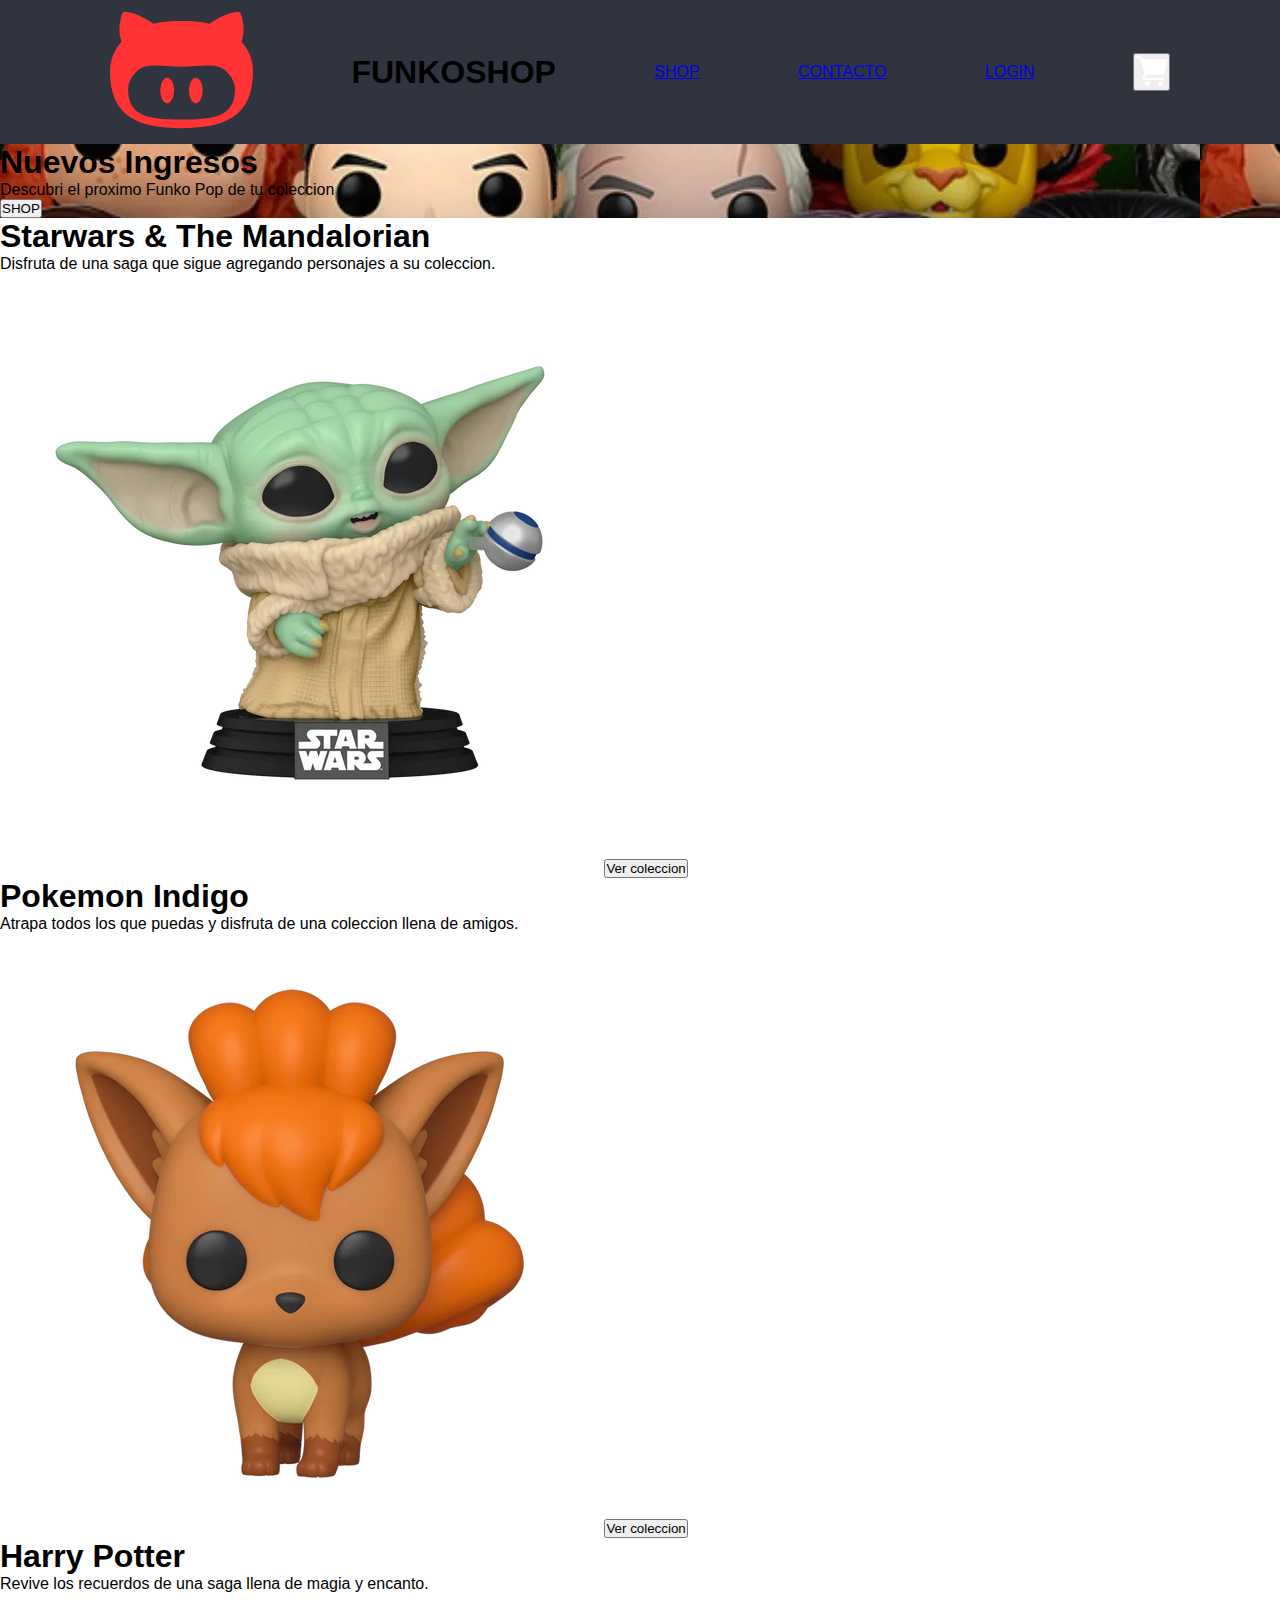
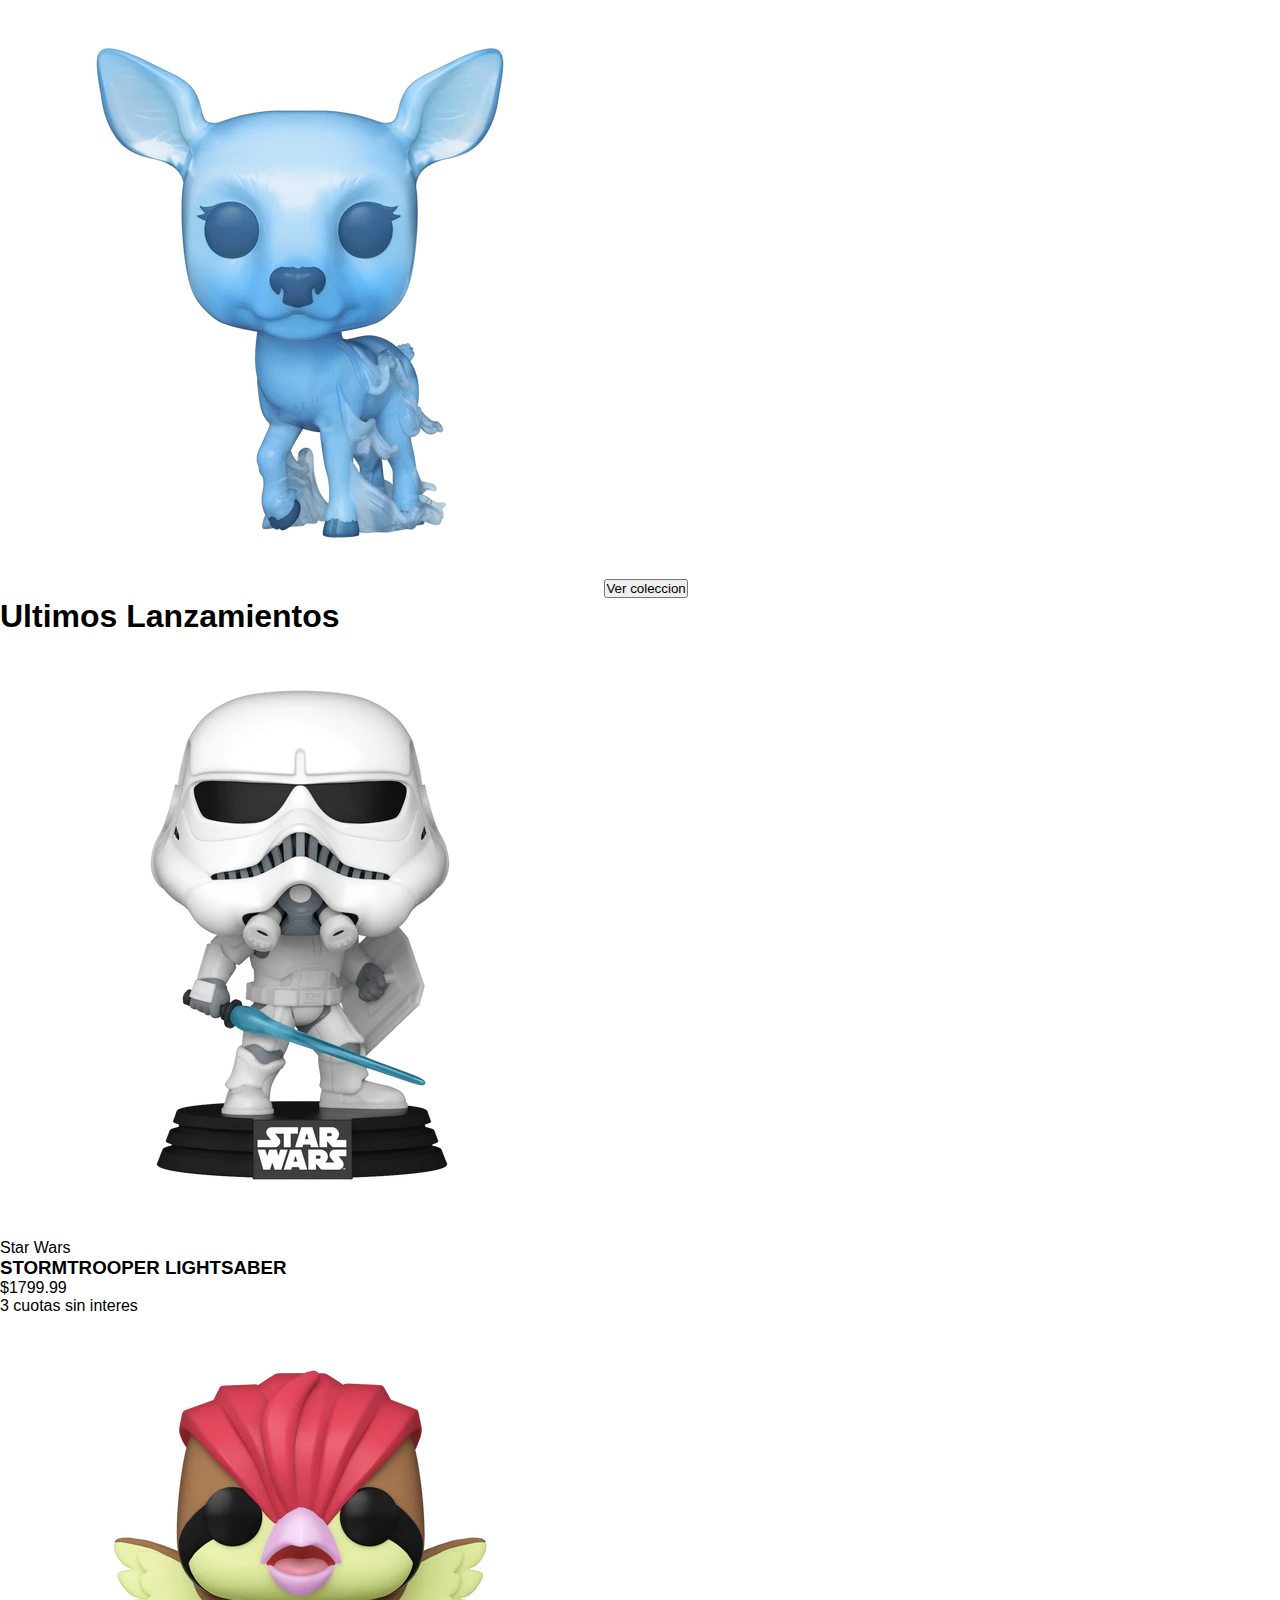
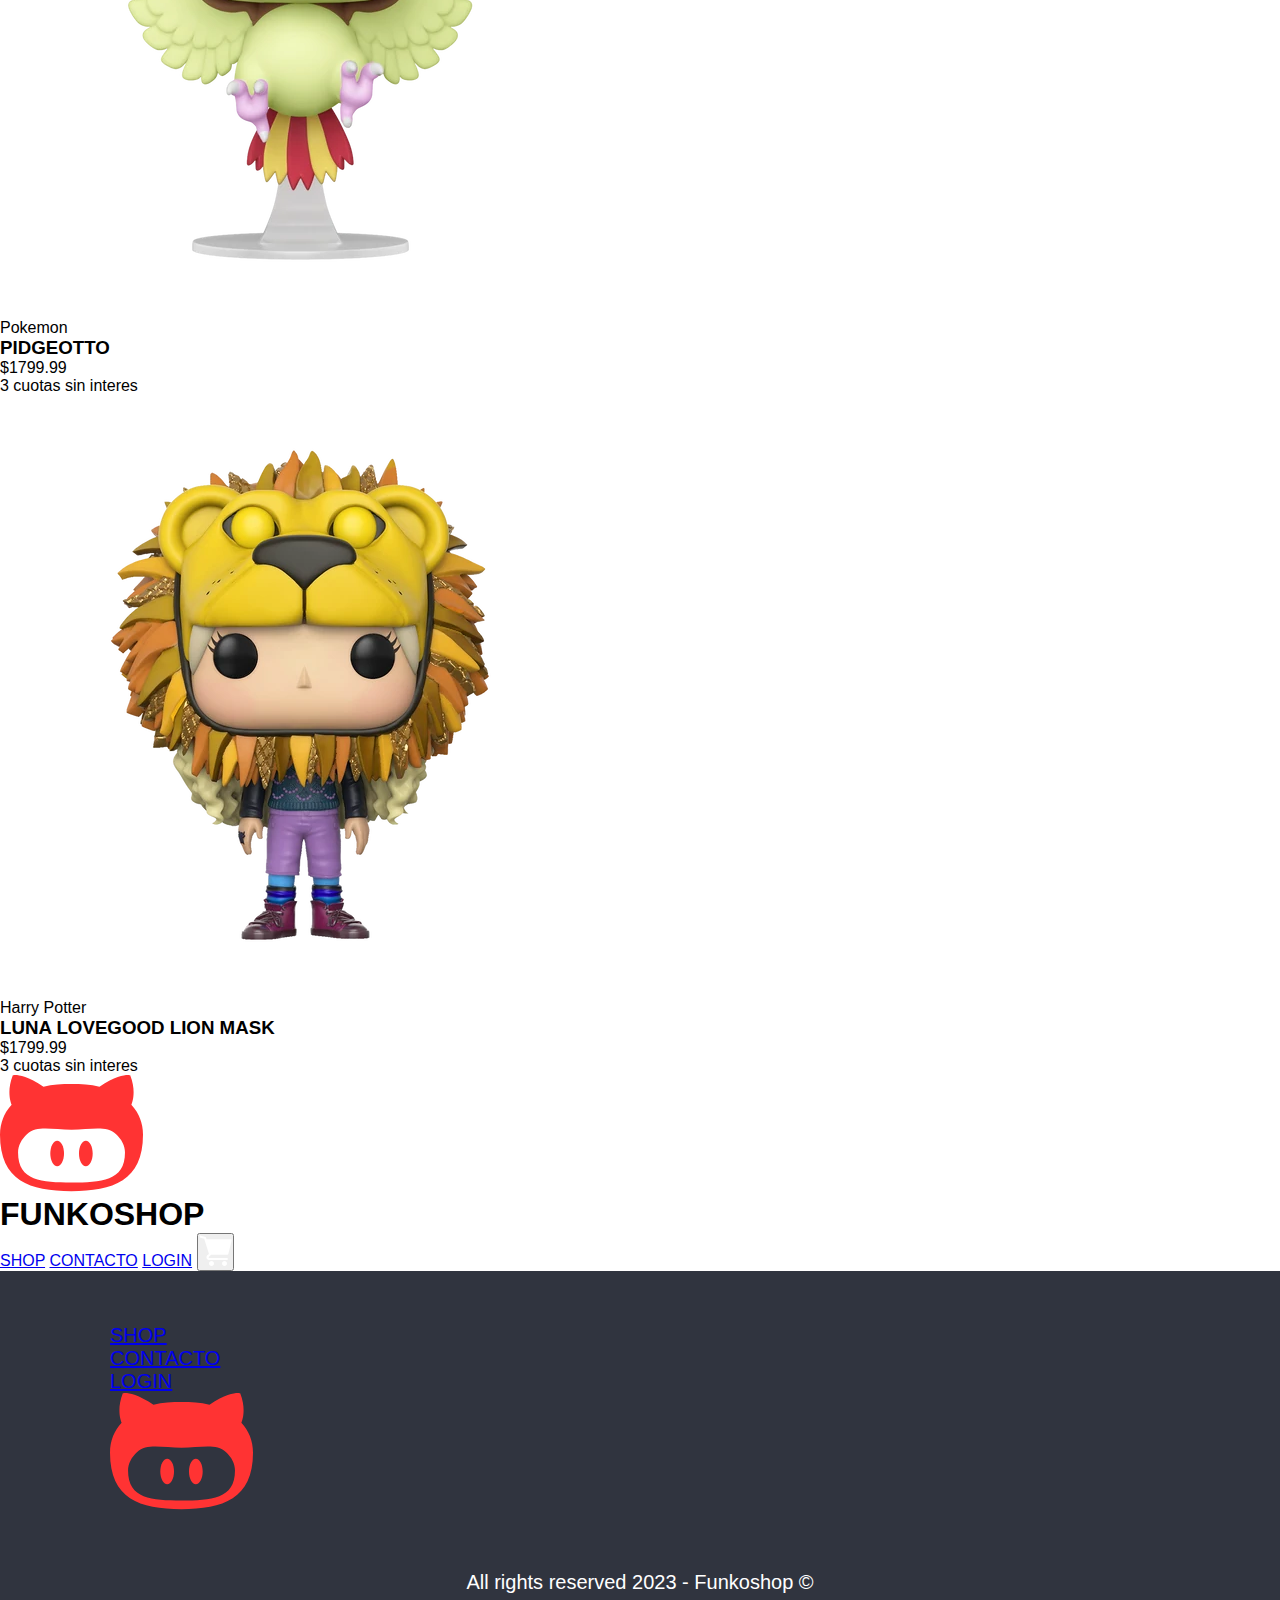
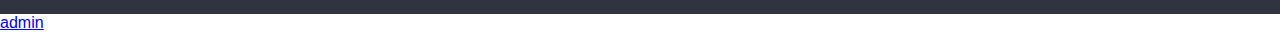
<file: index.html>
<!DOCTYPE html>
<html lang="en">

<head>
    <meta charset="UTF-8">
    <meta name="viewport" content="width=device-width, initial-scale=1.0">
    <title>Funkoshop</title>
    <link rel="stylesheet" href="estilos.css">
</head>

<body>
    <header>
        <a href="index.html"><img src="./multimedia/branding/isotype.svg" alt="icono"></a>
        <h1>FUNKOSHOP</h1>
        <a href="shop.html">SHOP</a>
        <a href="contacto.html">CONTACTO</a>
        <a href="login.html">LOGIN</a>
        <a href="carrito.html"><button><img src="./multimedia/icons/cart-icon.svg" alt="icono de carrito"></button></a>
    </header>

    <main>

        <div style="background-image: url('./multimedia/funkos-banner.webp')">
            <h1>Nuevos Ingresos</h1>
            <p>Descubri el proximo Funko Pop de tu coleccion</p>
            <button>SHOP</button>
        </div>


        <div>
            <h1>Starwars & The Mandalorian</h1>
            <p>Disfruta de una saga que sigue agregando personajes a su coleccion.</p>
            <img src="./multimedia/star-wars/baby-yoda-1.webp" alt="yoda de star-wars version bebe">
            <button>Ver coleccion</button>
        </div>
        <div>
            <h1>Pokemon Indigo</h1>
            <p>Atrapa todos los que puedas y disfruta de una coleccion llena de amigos.</p>
            <img src="./multimedia/pokemon/vulpix-1.webp" alt="vulpix de Pokemon">
            <button>Ver coleccion</button>
        </div>
        <div>
            <h1>Harry Potter</h1>
            <p>Revive los recuerdos de una saga llena de magia y encanto.</p>
            <img src="./multimedia/harry-potter/snape-patronus-1.webp" alt="snape patronus de Harry Potter">
            <button>Ver coleccion</button>
        </div>

        <div>
            <h1>Ultimos Lanzamientos</h1>

            <div>
                <img src="./multimedia/star-wars/trooper-1.webp" alt="STARWARS STORMTROOPER">
                <p>Star Wars</p>
                <h3>STORMTROOPER LIGHTSABER</h3>
                <p>$1799.99</p>
                <p>3 cuotas sin interes</p>
            </div>
            <div>
                <img src="./multimedia/pokemon/pidgeotto-1.webp" alt="POKEMON PIDGEOTTO">
                <p>Pokemon</p>
                <h3>PIDGEOTTO</h3>
                <p>$1799.99</p>
                <p>3 cuotas sin interes</p>
            </div>
            <div>
                <img src="./multimedia/harry-potter/luna-1.webp" alt="HARRY POTTER LUNA">
                <p>Harry Potter</p>
                <h3>LUNA LOVEGOOD LION MASK</h3>
                <p>$1799.99</p>
                <p>3 cuotas sin interes</p>
            </div>

        </div>

    
    </main>

        <img src="./multimedia/branding/isotype.svg" alt="icono">
        <h1>FUNKOSHOP</h1>

        <a href="shop.html">SHOP</a>
        <a href="contacto.html">CONTACTO</a>
        <a href="login.html">LOGIN</a>
        <a href="carrito.html"><button><img src="./multimedia/icons/cart-icon.svg" alt="icono de carrito"></button></a>
    </header>


    <footer>
        <a href="shop.html">SHOP</a>
        <a href="contacto.html">CONTACTO</a>
        <a href="login.html">LOGIN</a>
        <a href="index.html"><img src="./multimedia/branding/isotype.svg" alt="icono"></a>
        <p>All rights reserved 2023 - Funkoshop &copy;</p>

     
    </footer>

    <a href="admin.html">admin</a>

</body>

</html>
</file>
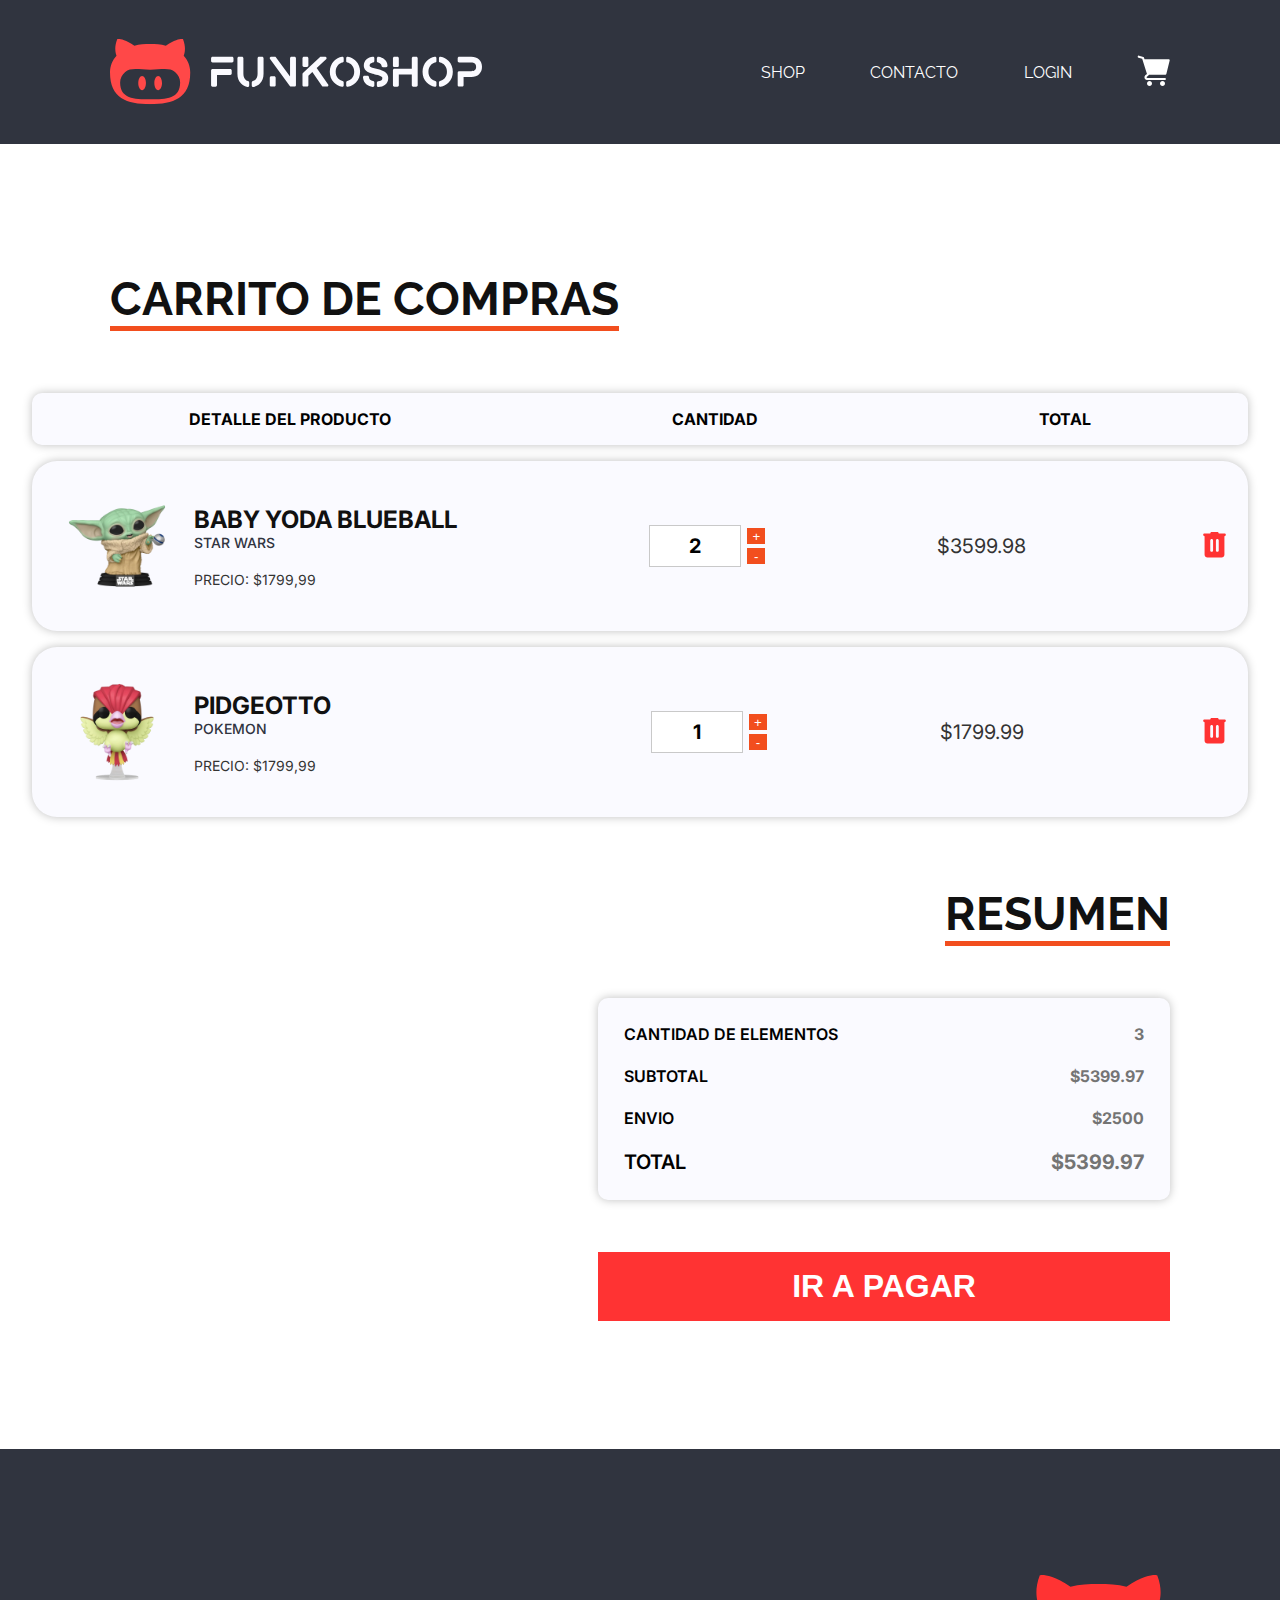
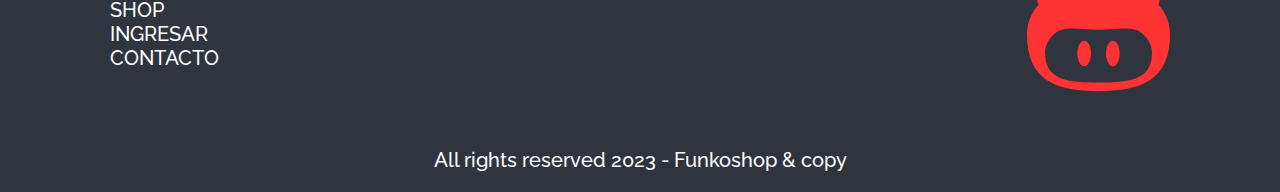
<file: carrito.html>
<!DOCTYPE html>
<html lang="es">

<head>
    <meta charset="UTF-8">
    <meta http-equiv="X-UA-Compatible" content="IE=edge">
    <meta name="viewport" content="width=device-width, initial-scale=1.0">

    <link rel="stylesheet" href="./estilos.css">
    <link rel="preconnect" href="https://fonts.googleapis.com">
    <link rel="preconnect" href="https://fonts.gstatic.com" crossorigin>
    <link href="https://fonts.googleapis.com/css2?family=Inter:wght@400;500;600;700&family=Raleway:wght@400;500;700&display=swap" rel="stylesheet">
    
    <title>Funkoshop</title>
</head>

<body>
    <header>
        <img src="./multimedia/branding/logo_light_horizontal.svg" alt="Logo Funkoshop">

        <nav>
            <a href="./shop.html">SHOP</a>
            <a href="./contacto.html">CONTACTO</a>
            <a href="./login.html">LOGIN</a>
            <a href="./carrito.html"><img src="./multimedia/icons/cart-icon.svg" alt="icono de carrito"></a>
        </nav>
    </header>

    <section>
        <h1 class="carrito-titulo">CARRITO DE COMPRAS</h1>

        <table class="carrito-tabla">
            <tr class="carrito-tabla-encabezado">
                <th>Detalle del producto</th>
                <th>Cantidad</th>
                <th>Total</th>
            </tr>
            
            <tr class="carrito-tabla-item">
                <td>
                    <div class="carrito-item">
                        <img src="./multimedia/star-wars/baby-yoda-1.webp" alt="">
                        <div>
                            <h4 class="carrito-item-titulo">Baby Yoda Blueball</h5>
                            <h5 class="carrito-item-coleccion">Star Wars</h6>
                            <br>
                            <p class="carrito-item-precio">Precio: $1799,99</p>
                        </div>
                    </div>
                </td>

                <td class="carrito-tabla-cantidad">
                    <input class="carrito-cantidad-input" type="text" value="2" id="carrito-input-starwars">
                    <div class="carrito-cantidad-botones">
                        <button id="carrito-botones-sumar-starwars">+</button>
                        <button id="carrito-botones-restar-starwars">-</button>
                    </div>
                </td>

                <td>
                    <p class="carrito-tabla-precio">$<span id="carrito-precio-starwars">3599.98</span></p>
                </td>

                <td>
                    <img src="./multimedia/icons/delete_trash.svg" alt="">
                </td>
            </tr>
            
            <tr class="carrito-tabla-item">
                <td>
                    <div class="carrito-item">
                        <img src="./multimedia/pokemon/pidgeotto-1.webp" alt="">
                        <div>
                            <h4 class="carrito-item-titulo">Pidgeotto</h5>
                            <h5 class="carrito-item-coleccion">Pokemon</h6>
                            <br>
                            <p class="carrito-item-precio">Precio: $1799,99</p>
                        </div>
                    </div>
                </td>
                
                <td class="carrito-tabla-cantidad">
                    <input class="carrito-cantidad-input" type="text" value="1" id="carrito-input-pokemon">
                    <div class="carrito-cantidad-botones">
                        <button id="carrito-botones-sumar-pokemon">+</button>
                        <button id="carrito-botones-restar-pokemon">-</button>
                    </div>
                </td>

                <td>
                    <p class="carrito-tabla-precio">$<span id="carrito-precio-pokemon">1799.99</span></p>
                </td>

                <td>
                    <img src="./multimedia/icons/delete_trash.svg" alt="">
                </td>
            </tr>
        </table>

        <div class="carrito-resumen">
            <h2 class="carrito-resumen-titulo">RESUMEN</h2>
        </div>

        <div class="carrito-resumen">
            <table class="carrito-resumen-lista">
                <tr>
                    <th><p>CANTIDAD DE ELEMENTOS</p></th>
                    <td><p id="carrito-elementos">3</p></td>
                </tr>

                <tr>
                    <th><p>SUBTOTAL</p></th>
                    <td><p>$<span id="carrito-subtotal">5399.97</span></p></td>
                </tr>

                <tr>
                    <th><p id="carrito-envioGratis">ENVIO</p></th>
                    <td><p>$<span id="carrito-envio">2500</span></p></td>
                </tr>

                <tr class="carrito-resumen-lista-total">
                    <th><p>TOTAL</p></th>
                    <td><p>$<span id="carrito-total">5399.97</span></p></td>
                </tr>
            </table>
        </div>

        <div class="carrito-resumen">
            <button class="carrito-resumen-pagar">IR A PAGAR</button>
        </div>
    </section>

    <footer>
        <div>
            <nav>
                <a href="./shop.html">SHOP</a>
                <a href="./login.html">INGRESAR</a>
                <a href="./contacto.html">CONTACTO</a>
            </nav>

            <img src="./multimedia/branding/isotype.svg" alt="Isologo Funkoshop">
        </div>

        <p>All rights reserved 2023 - Funkoshop & copy</p>
    </footer>

    <script src="./carrito.js"></script>
    
</body>
</html>
</file>
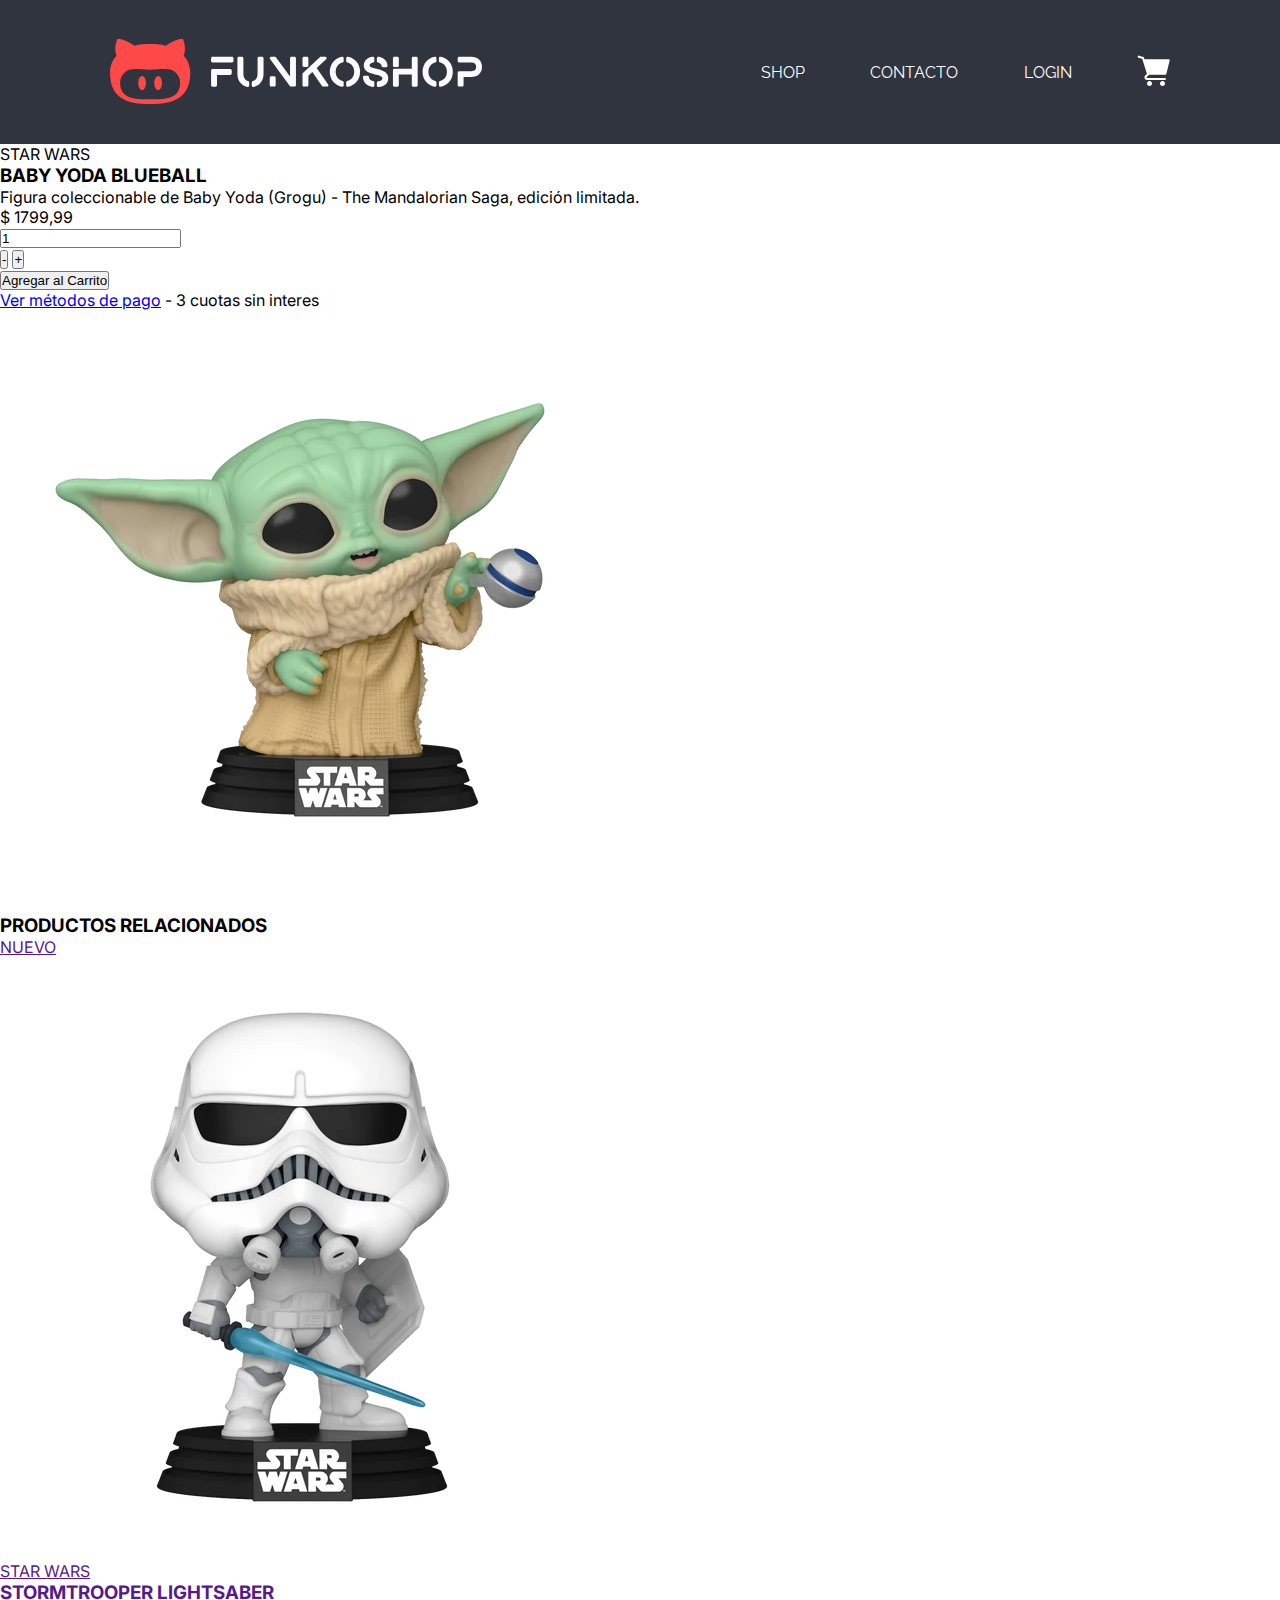
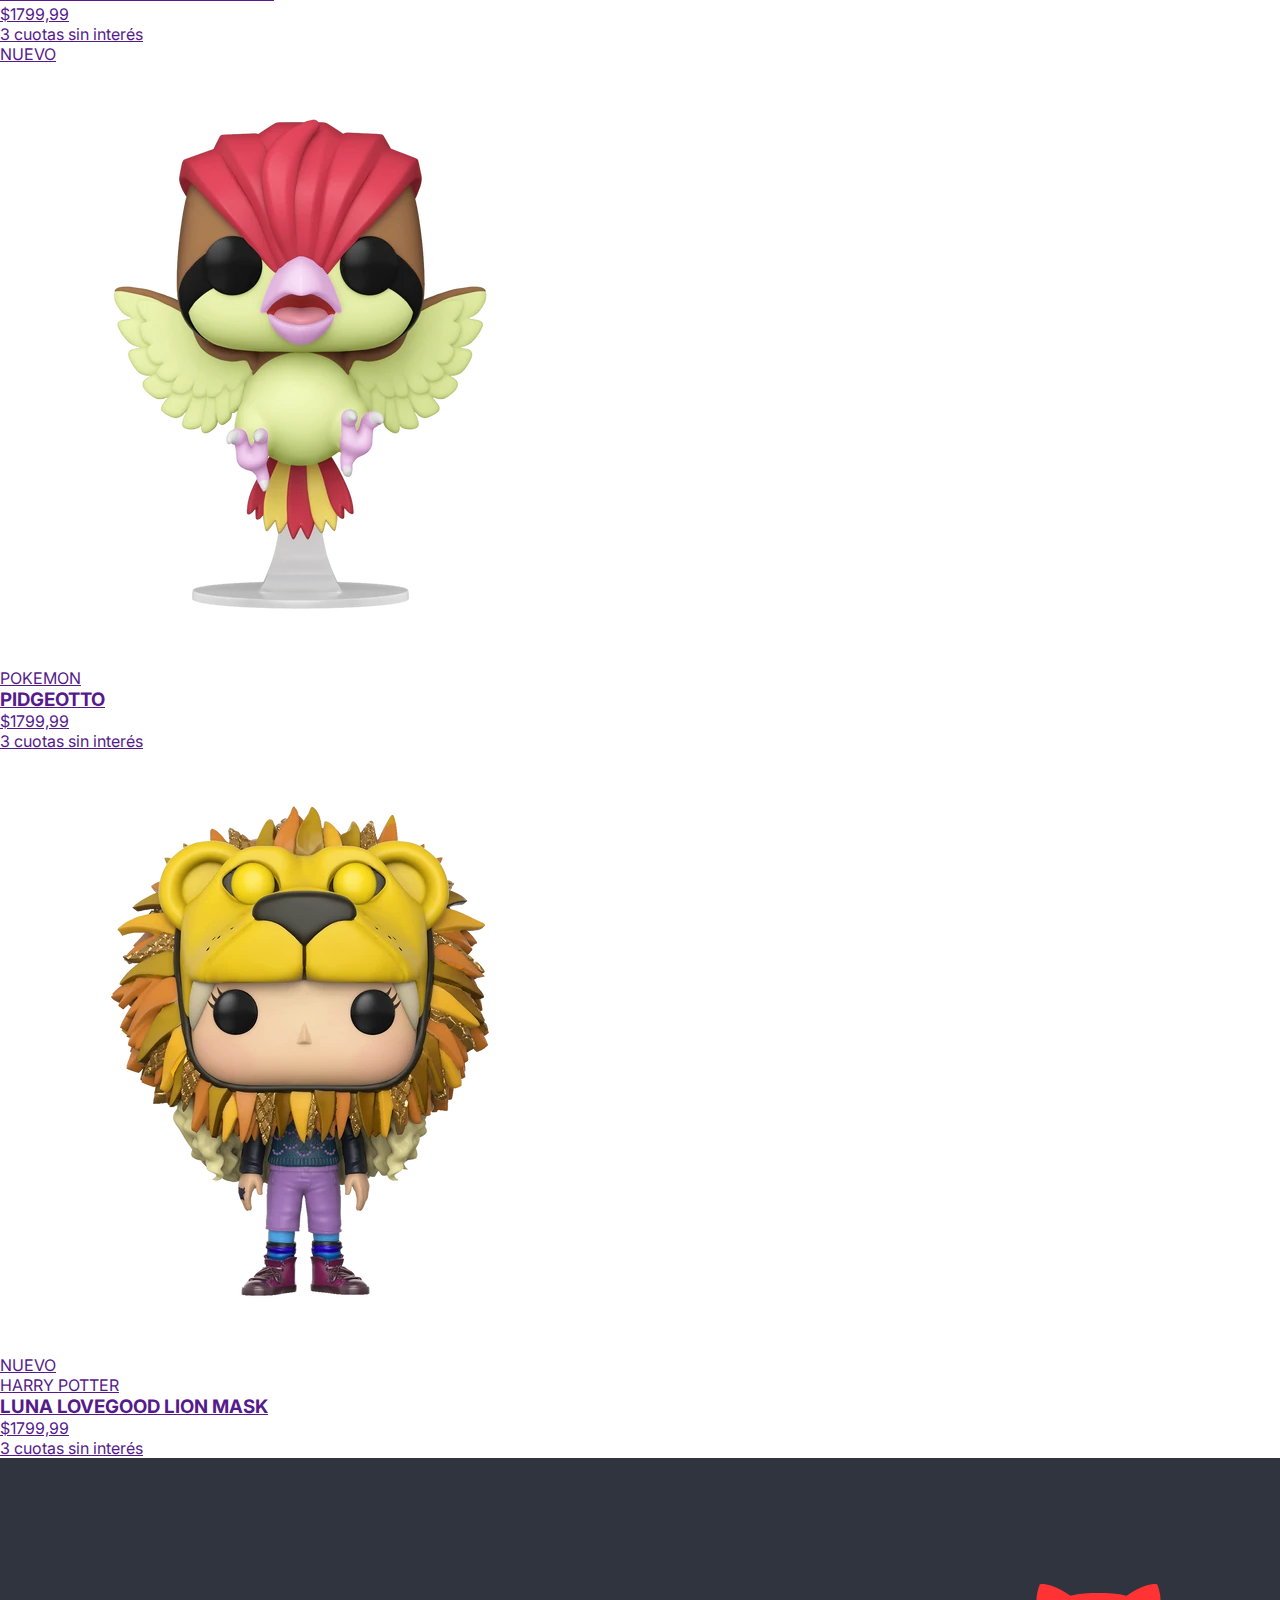
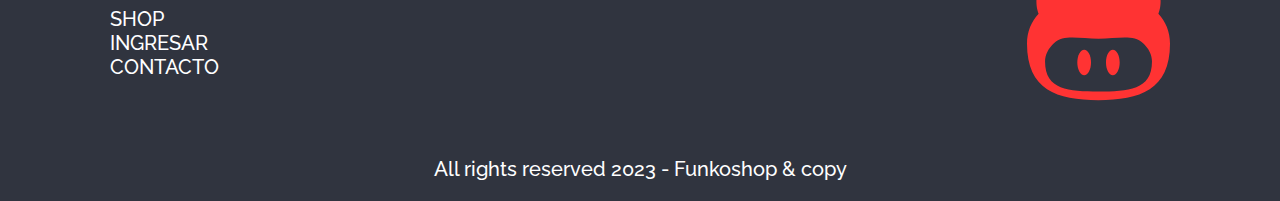
<file: item.html>
<!DOCTYPE html>
<html lang="es">

<head>
    <meta charset="UTF-8">
    <meta name="viewport" content="width=device-width, initial-scale=1.0">
    <title>Funkoshop</title>
    <link rel="stylesheet" href="./estilos.css">
    <link rel="preconnect" href="https://fonts.googleapis.com">
    <link rel="preconnect" href="https://fonts.gstatic.com" crossorigin>
    <link href="https://fonts.googleapis.com/css2?family=Inter:wght@400;500;600;700&family=Raleway:wght@400;500;700&display=swap" rel="stylesheet">
</head>

<body>
    <header>
        <img src="./multimedia/branding/logo_light_horizontal.svg" alt="icono">
        <nav>
            <a href="./shop.html">SHOP</a>
            <a href="./contacto.html">CONTACTO</a>
            <a href="./login.html">LOGIN</a>
            <a href="./carrito.html"><img src="./multimedia/icons/cart-icon.svg" alt="icono de carrito"></a>
        </nav>
    </header>
<main class="item-main">
    <article class="item-container">
        <form action="" class="item-form">
            <p class="item-categoria">STAR WARS</p>
            <h3>BABY YODA BLUEBALL</h3>
            <p class="item-descripcion">Figura coleccionable de Baby Yoda (Grogu) - The Mandalorian Saga, edición limitada.</p>
            <p class="item-precio">$ 1799,99</p>
            <div class="item-container-carrito">
                <input type="text" value="1" class="item-num">
                <div class="item-container-mas-menos">
                    <button>-</button>
                    <button>+</button>
                </div>
            <input type="button" value="Agregar al Carrito" class="item-btn-agregar">
            </div>
            
            <p class="item-p-pago"><a href="pagos.html">Ver métodos de pago</a> <span> - 3 cuotas sin interes</span></p>
        </form>        
    <picture>
        <img src="./multimedia/star-wars/baby-yoda-1.webp" alt="Figura coleccionable Funkc de la serie Mandalorian">
    </picture>
    </article>
    <section>
        <h3 class="item-relacionados-titulo">PRODUCTOS RELACIONADOS</h3>
        <ul class="item-container-relacionados">
            <li>
                <article>
                    <a href="">
                        <picture class="item-container-imagen">
                            <div class="item-nuevo">NUEVO</div>
                            <img src="./multimedia/star-wars/trooper-1.webp" alt="">
                        </picture>
                        <div>
                            <p>STAR WARS</p>
                            <h3>STORMTROOPER LIGHTSABER</h3>
                            <p>$1799,99</p>
                            <p id="item-relacionados-cuotas">3 cuotas sin interés</p>
                        </div>
                    </a>
                </article>
            </li>
            <li>
                <article>
                    <a href="">
                        <picture class="item-container-imagen">
                            <div class="item-nuevo">NUEVO</div>
                            <img src="./multimedia/pokemon/pidgeotto-1.webp" alt="">
                        </picture>
                        <div>
                            <p>POKEMON</p>
                            <h3>PIDGEOTTO</h3>
                            <p>$1799,99</p>
                            <p id="item-relacionados-cuotas">3 cuotas sin interés</p>
                        </div>
                    </a>
                </article>   
            </li>
            <li>
                <article>
                    <a href="">
                        <picture class="item-container-imagen">
                            <img src="./multimedia/harry-potter/luna-1.webp" alt="">
                            <div class="item-nuevo">NUEVO</div>
                        </picture>
                        <div>
                            <p>HARRY POTTER</p>
                            <h3>LUNA LOVEGOOD LION MASK</h3>
                            <p>$1799,99</p>
                            <p id="item-relacionados-cuotas">3 cuotas sin interés</p>
                        </div>
                    </a>
                </article>
                </article>
            </li>
        </ul>
    </section>
</main>

    <footer>
        <div>
            <nav>
                <a href="./shop.html">SHOP</a>
                <a href="./login.html">INGRESAR</a>
                <a href="./contacto.html">CONTACTO</a>
            </nav>
            <img src="./multimedia/branding/isotype.svg" alt="icono">
        </div>
        <p>All rights reserved 2023 - Funkoshop & copy</p>
    </footer>

</body>

</html>
</file>
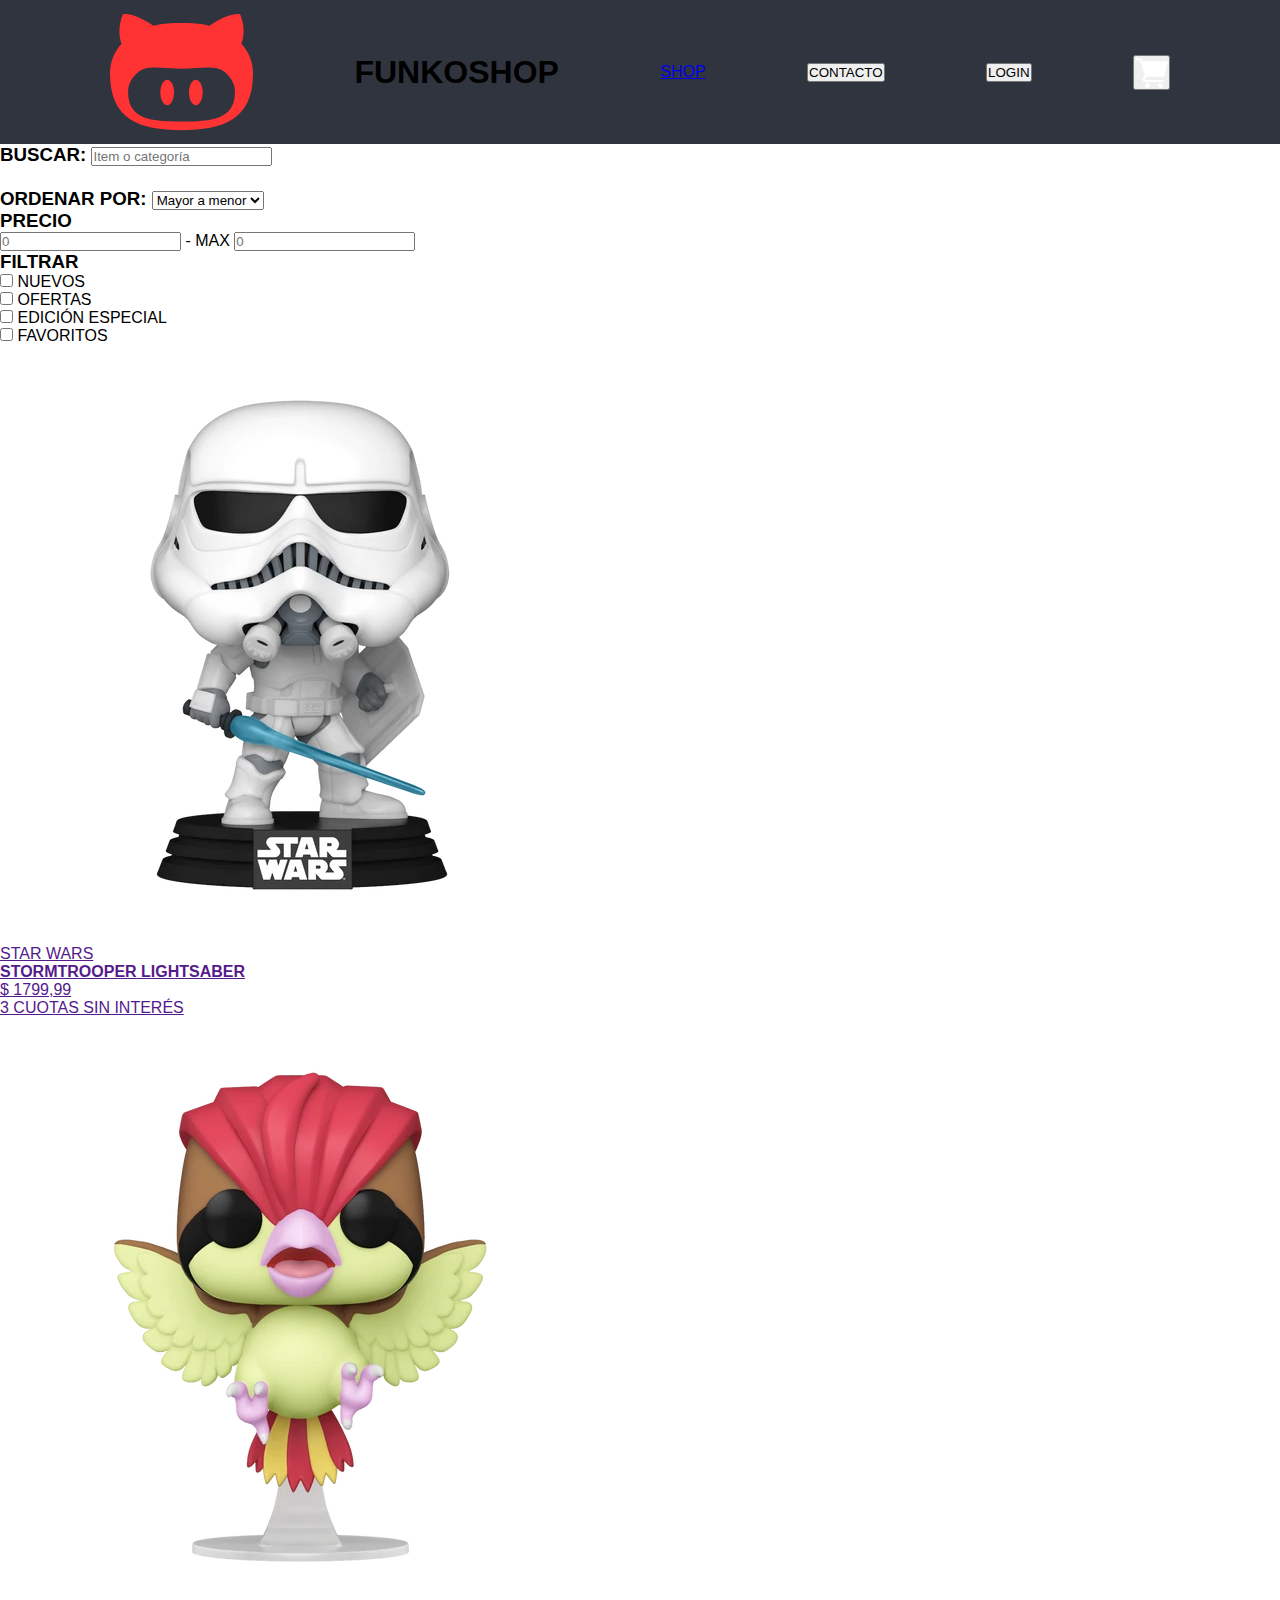
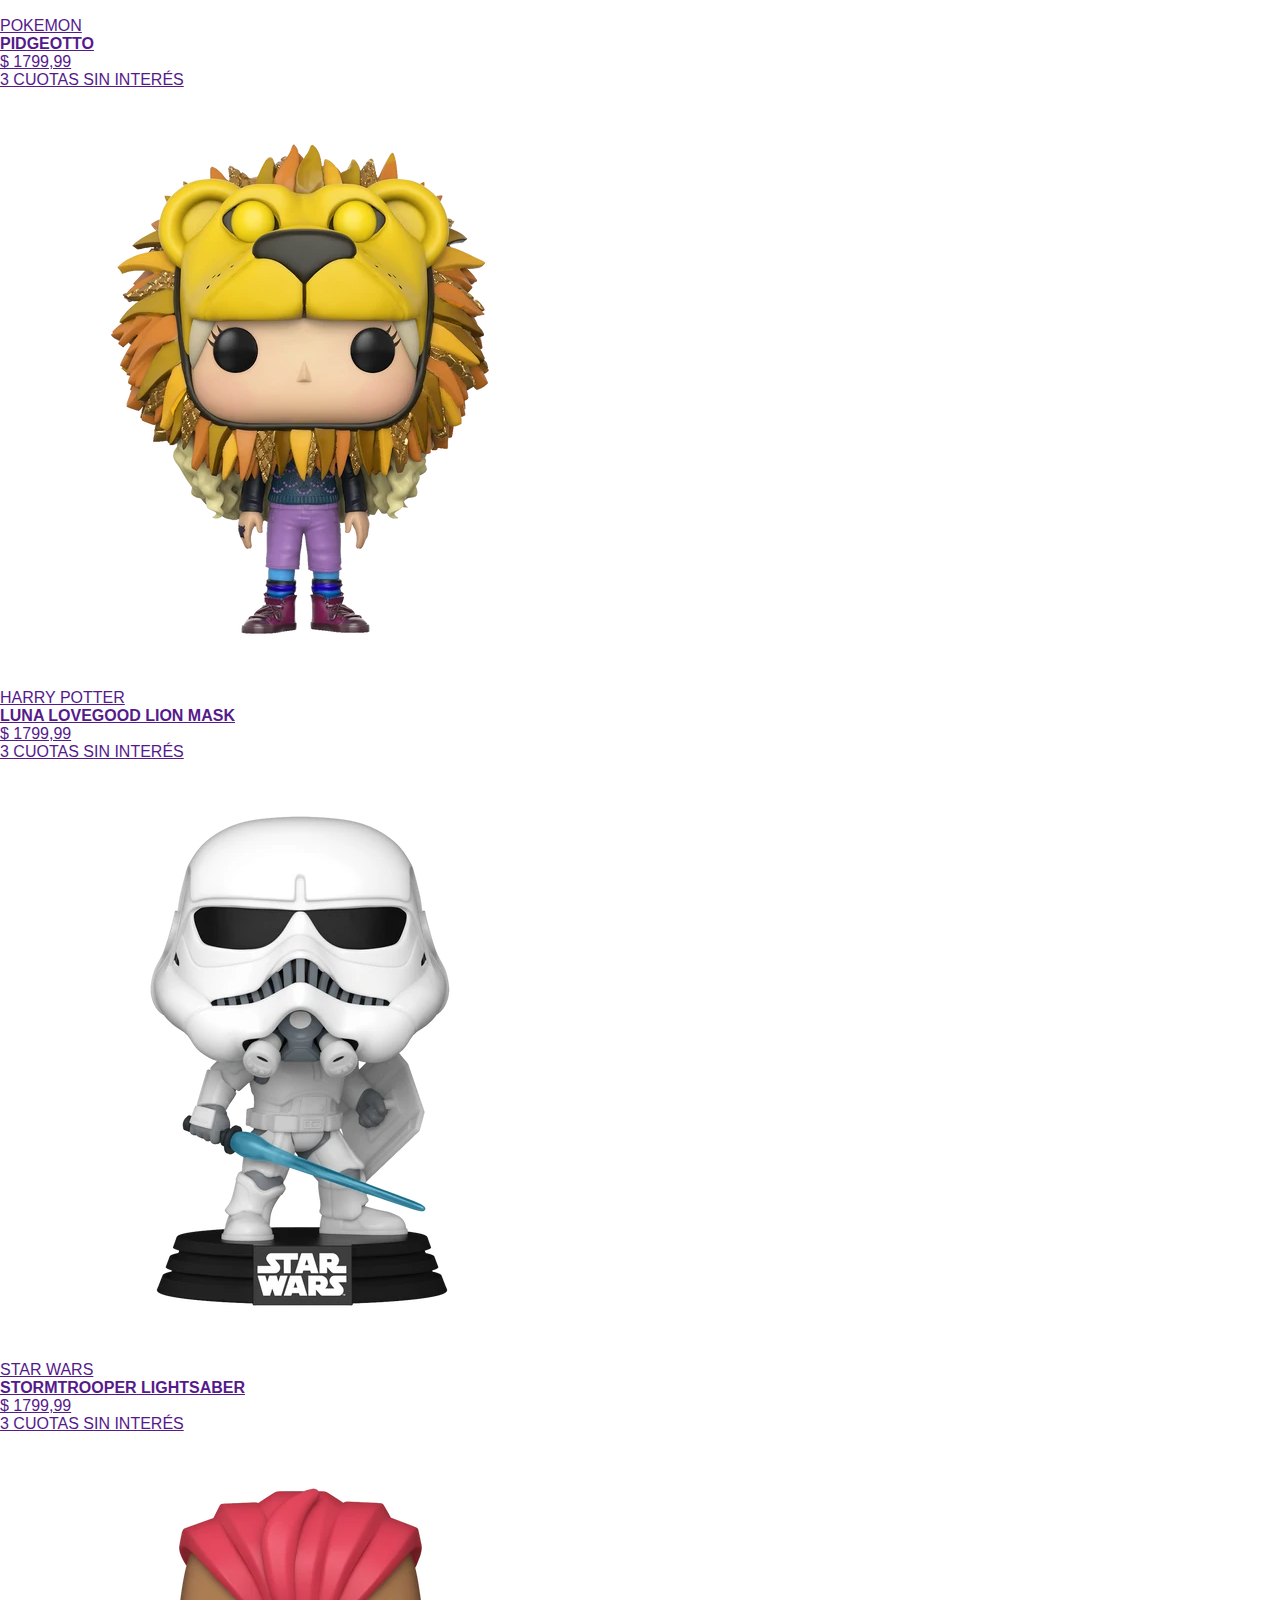
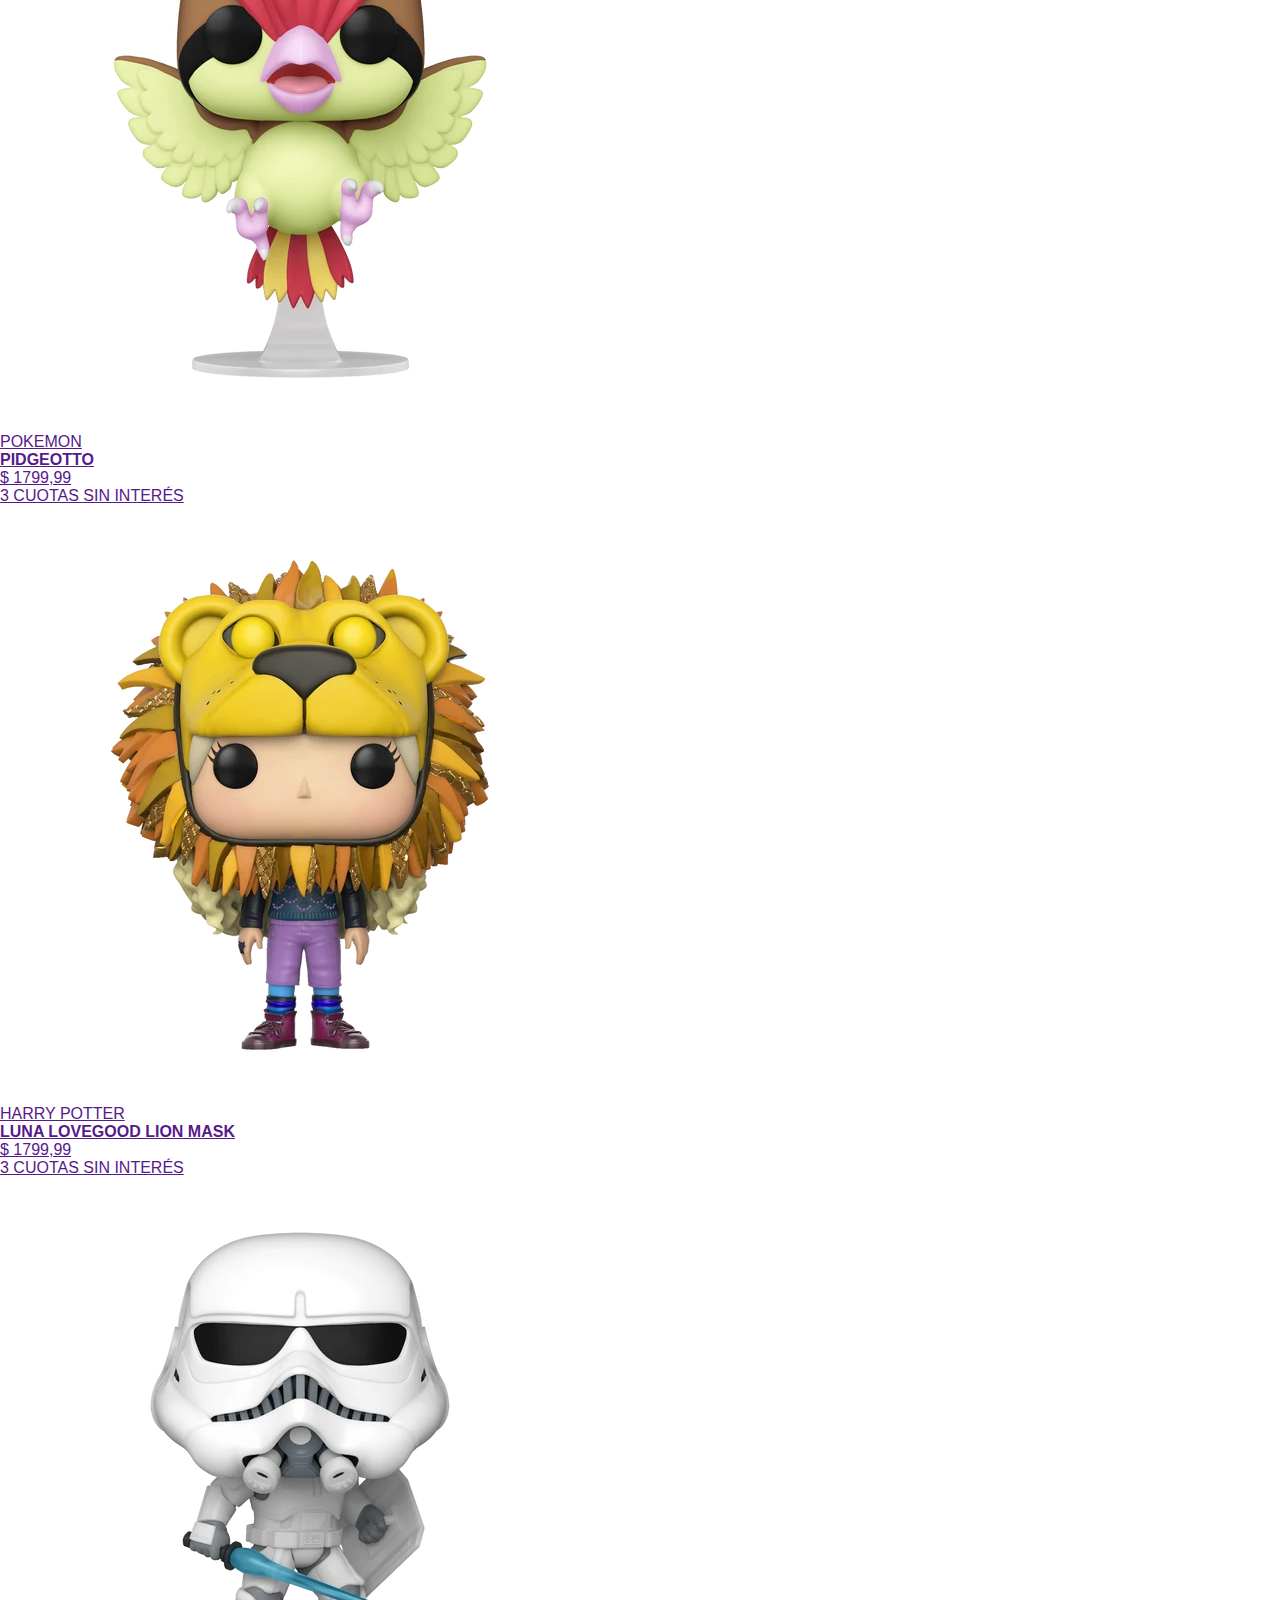
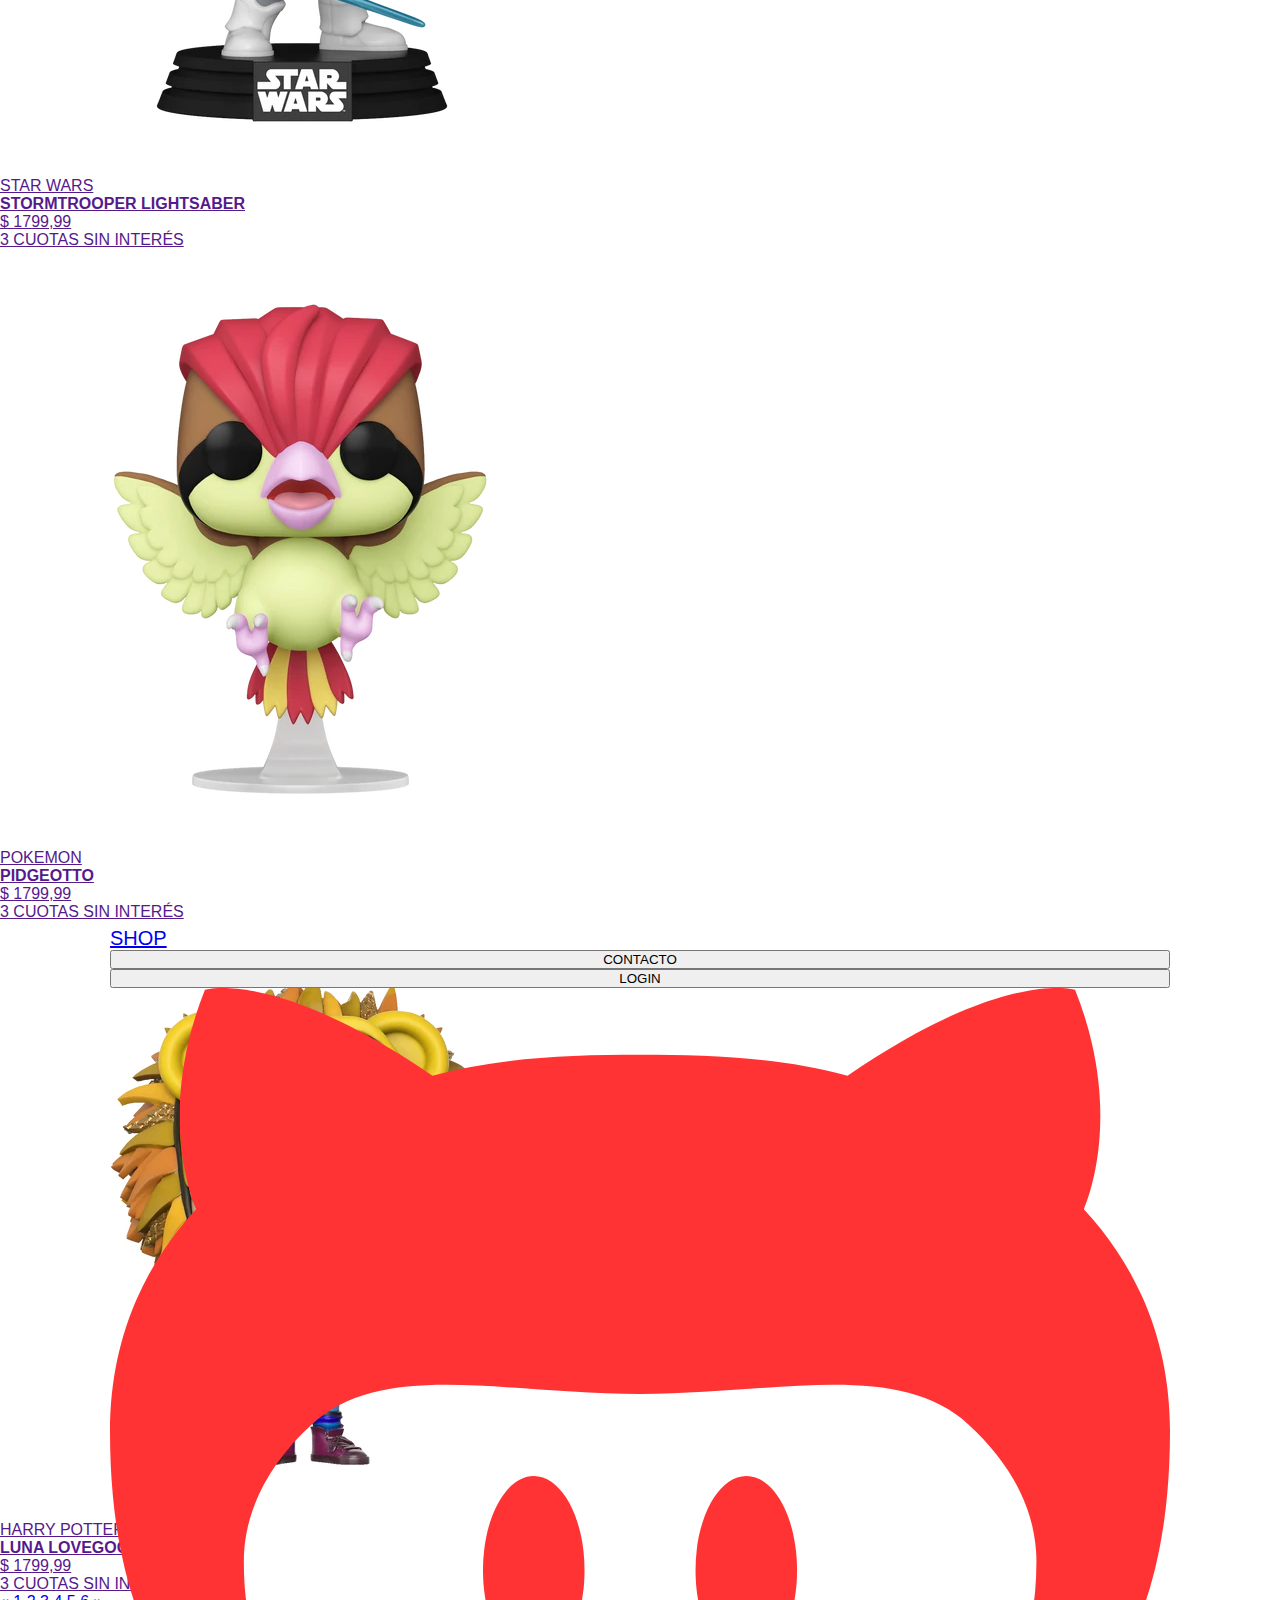
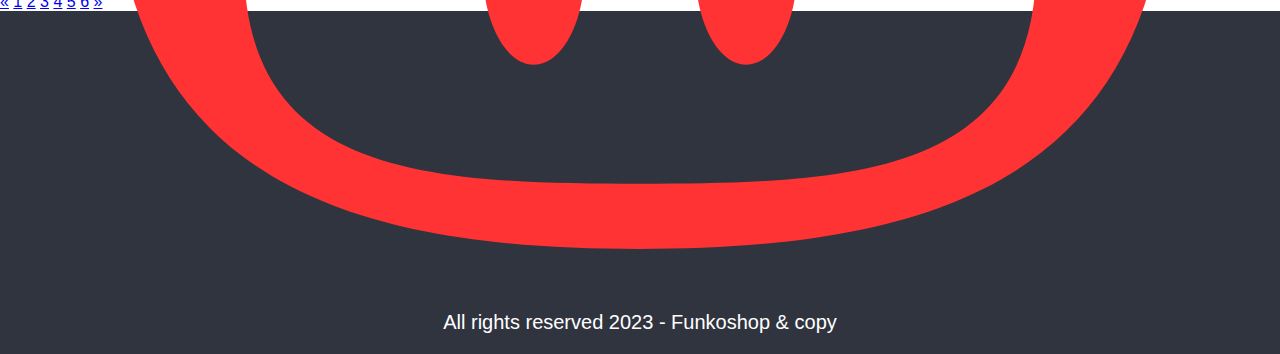
<file: shop.html>
<main>
    <!DOCTYPE html>
    <html lang="en">
    <head>
        <meta charset="UTF-8">
        <meta name="viewport" content="width=device-width, initial-scale=1.0">
        <title>Funkoshop</title>
        <link rel="stylesheet" href="estilos.css">
    </head>
    <body>
        <header>
            <img src="./multimedia/branding/isotype.svg" alt="icono">
            <h1>FUNKOSHOP</h1>
    
            <a href="shop.html">SHOP</a>
            <button>CONTACTO</button>
            <button>LOGIN</button>
            <a href="carrito.html"><button><img src="./multimedia/icons/cart-icon.svg" alt="icono de carrito"></button></a>
        </header>
    <main>
        <section>
        <h3>
            <form action="index.js" method="GET">
                <label for="Buscar">BUSCAR:</label>
                <input type="item o categoría" name="Buscar" id="Buscar" placeholder="Item o categoría">
                <br>
                <br>
                <label for="Orden">ORDENAR POR:</label>
                <select name="tipo de orden" id="tipo de orden">
                    <option value="Mayor a menor">Mayor a menor</option>
                    <option value="Menor a mayor">Menor a mayor</option>
                    </select>
                </h3>
            </form>
        </section>
        <section>
            <h3>PRECIO</h3>
            <input type="number"
            placeholder="0"> - MAX <input type="number" placeholder="0">
        </section>
        </div>
    </main>
    <section>
    <h3>FILTRAR </h3>
    <p><form action="index.js" method="GET">
    <input type="checkbox" name="preguntaUno" id="preguntaUno"
    value="NUEVOS">
    <label for="">NUEVOS</label></p>
    <input type="checkbox" name="preguntaUno" id="preguntaUno" value="OFERTAS">
    <label for="">OFERTAS</label></p>
    <input type="checkbox" name="preguntaUno" id="preguntaUno"
    value="EDICIÓN ESPECIAL">
    <label for="">EDICIÓN ESPECIAL</label></p>
    <input type="checkbox" name="preguntaUno" id="preguntaUno" value="FAVORITOS">
    <label for="">FAVORITOS</label>
    </p>
    </section>
    <ul>
        <li>
            <article>
        <a href="">
        <picture>
            <img src="./multimedia/star-wars/trooper-1.webp" alt="Figura coleccionable Funko de un Stormtrooper">
        </picture>
        <div>
            <p>STAR WARS</p>
            <h4>STORMTROOPER LIGHTSABER</h4>
            <p>$ 1799,99</p>
            <p>3 CUOTAS SIN INTERÉS</p>
        </div>
        </a>
            </article>
        </li>
        <li>
            <article>
                <a href="">
                    <picture>
                        <img src="./multimedia/pokemon/pidgeotto-1.webp" alt="Figura coleccionable Funko de un Piggeotto">
                    </picture>
                    <div>
                        <p>POKEMON</p>
                        <h4>PIDGEOTTO</h4>
                        <p>$ 1799,99</p>
                        <p>3 CUOTAS SIN INTERÉS</p>
                    </div>
                    </a>
            </article>
        </li>
        <li>
            <article>
                <a href="">
                    <picture>
                        <img src="./multimedia/harry-potter/luna-1.webp" alt="Figura coleccionable Funko de Luna Lovegood">
                    </picture>
                    <div>
                        <p>HARRY POTTER</p>
                        <h4>LUNA LOVEGOOD LION MASK</h4>
                        <p>$ 1799,99</p>
                        <p>3 CUOTAS SIN INTERÉS</p>
                    </div>
                    </a>
            </article>
        </li>
        <li>
            <article>
        <a href="">
        <picture>
            <img src="./multimedia/star-wars/trooper-1.webp" alt="Figura coleccionable Funko de un Stormtrooper">
        </picture>
        <div>
            <p>STAR WARS</p>
            <h4>STORMTROOPER LIGHTSABER</h4>
            <p>$ 1799,99</p>
            <p>3 CUOTAS SIN INTERÉS</p>
        </div>
        </a>
            </article>
        </li>
        <li>
            <article>
                <a href="">
                    <picture>
                        <img src="./multimedia/pokemon/pidgeotto-1.webp" alt="Figura coleccionable Funko de un Piggeotto">
                    </picture>
                    <div>
                        <p>POKEMON</p>
                        <h4>PIDGEOTTO</h4>
                        <p>$ 1799,99</p>
                        <p>3 CUOTAS SIN INTERÉS</p>
                    </div>
                    </a>
            </article>
        </li>
        <li>
            <article>
                <a href="">
                    <picture>
                        <img src="./multimedia/harry-potter/luna-1.webp" alt="Figura coleccionable Funko de Luna Lovegood">
                    </picture>
                    <div>
                        <p>HARRY POTTER</p>
                        <h4>LUNA LOVEGOOD LION MASK</h4>
                        <p>$ 1799,99</p>
                        <p>3 CUOTAS SIN INTERÉS</p>
                    </div>
                    </a>
            </article>
        </li>
        <li>
            <article>
        <a href="">
        <picture>
            <img src="./multimedia/star-wars/trooper-1.webp" alt="Figura coleccionable Funko de un Stormtrooper">
        </picture>
        <div>
            <p>STAR WARS</p>
            <h4>STORMTROOPER LIGHTSABER</h4>
            <p>$ 1799,99</p>
            <p>3 CUOTAS SIN INTERÉS</p>
        </div>
        </a>
            </article>
        </li>
        <li>
            <article>
                <a href="">
                    <picture>
                        <img src="./multimedia/pokemon/pidgeotto-1.webp" alt="Figura coleccionable Funko de un Piggeotto">
                    </picture>
                    <div>
                        <p>POKEMON</p>
                        <h4>PIDGEOTTO</h4>
                        <p>$ 1799,99</p>
                        <p>3 CUOTAS SIN INTERÉS</p>
                    </div>
                    </a>
            </article>
        </li>
        <li>
            <article>
                <a href="">
                    <picture>
                        <img src="./multimedia/harry-potter/luna-1.webp" alt="Figura coleccionable Funko de Luna Lovegood">
                    </picture>
                    <div>
                        <p>HARRY POTTER</p>
                        <h4>LUNA LOVEGOOD LION MASK</h4>
                        <p>$ 1799,99</p>
                        <p>3 CUOTAS SIN INTERÉS</p>
                    </div>
                    </a>
            </article>
        </li>
    </ul>
    <div class="pagination">
        <a href="#">&laquo;</a>
        <a href="#">1</a>
        <a class="active" href="#">2</a>
        <a href="#">3</a>
        <a href="#">4</a>
        <a href="#">5</a>
        <a href="#">6</a>
        <a href="#">&raquo;</a>
      </div>
</main>

    <footer>
        <a href="shop.html">SHOP</a>
        <button>CONTACTO</button>
        <button>LOGIN</button>
        <img src="./multimedia/branding/isotype.svg" alt="icono">
        <p>All rights reserved 2023 - Funkoshop & copy</p>
    </footer>


</body>

</html>
</file>
<file: estilos.css>
/*

TIPOGRAFÍAS UTILIZADAS
font-family: 'Inter', sans-serif;
font-family: 'Raleway', sans-serif;

*/


/* Este * modifica los margenes y paddings de todos los elementos del doc */
* {
    margin: 0;
    padding: 0;
  }

body {
    /*background-image: url(../multimedia/funkos-banner.webp);*/
    background-repeat: no-repeat;
    background-attachment: fixed;
    font-family: 'Inter', sans-serif;
}

header {
    background-color: #30343F;
    font-family: 'Raleway', sans-serif;
    display: flex;
    align-items: center;
    justify-content: space-between;
    height: 144px;
    padding-left: 110px;
    padding-right: 110px;
}

header nav {
    width: 409px;
    display: flex;
    justify-content: space-between;
    align-items: center;
}

header nav a {
    color: #FFFFFF;
    text-decoration: none;
}

footer {
    color: #FFFFFF;
    background-color: #30343F;
    font-family: 'Raleway', sans-serif;
    font-size: 20px;
    font-weight: 500;
    height: 343px;
    padding-left: 110px;
    padding-right: 110px;
    display: flex;
    flex-direction: column;
    justify-content: flex-end;
}

footer div {
    display: flex;
    align-items: center;
    justify-content: space-between;
}

footer div nav {
    display: flex;
    flex-direction: column;
}

footer div nav a {
    color: #FFFFFF;
    text-decoration: none;
}

footer p {
    text-align: center;
    margin-top: 56px;
    margin-bottom: 20px;
}


/* Style temporal de carrito.html */

.carrito-titulo, .carrito-resumen-titulo {
    font-family: 'Raleway', sans-serif;
    color: #111;
    font-size: 46px;
    font-weight: 700;
    display: inline-block;
    border-bottom: solid 5px #F24E1E;
}

.carrito-titulo {
    margin: 128px 0px 44px 110px;
}

.carrito-resumen {
    display: flex;
    justify-content: flex-end;
    margin: 52px 110px 0px 0px;
}

.carrito-tabla {
    width: 1220px;
    margin: auto;
}

.carrito-tabla tr {
    background: #FAFAFF;
    box-shadow: 0px 0px 10px 0px rgba(0, 0, 0, 0.25);
    padding: 16px;
    margin: 16px 0px 16px 0px;
}

.carrito-tabla-item {
    display: flex;
    justify-content: space-between;
    align-items: center;
    border-radius: 25px;
}

.carrito-tabla-encabezado {
    display: flex;
    justify-content: space-around;
    border-radius: 10px;
    text-transform: uppercase;
    font-size: 16px;
    font-weight: 700;
    color: #000;
}

.carrito-item {
    width: 410px;
    height: 118px;
    padding: 10px;
    text-transform: uppercase;
    display: flex;
    align-items: center;
}

.carrito-item img {
    height: 100%;
    margin-right: 18px;
}

.carrito-item-titulo {
    font-size: 24px;
    font-weight: 700;
    color: #111111;
}

.carrito-item-coleccion {
    font-size: 14px;
    font-weight: 500;
    color: #30343F;
}

.carrito-item-precio {
    font-size: 14px;
    font-weight: 400;
    color: #333333;
}

.carrito-cantidad-input {
    width: 90px;
    height: 40px;
    font-family: 'Inter', sans-serif;
    font-size: 20px;
    font-weight: 700;
    color: #000000;
    text-align: center;
    margin-right: 6px;
    border: 0.5px solid #C9C9C9;
}

.carrito-tabla-cantidad {
    display: flex;
    align-items: center;  
}

.carrito-cantidad-botones {
    display: flex;
    flex-direction: column;
}

.carrito-cantidad-botones button {
    width: 18px;
    height: 16px;
    background-color: #F24E1E;
    color: #FFF;
    border: 0;
    margin: 2px 0px 2px 0px;
}

.carrito-tabla-precio {
    font-size: 20px;
    font-weight: 400;
    color: #333333;
}

.carrito-resumen-lista {
    width: 572px;
    border-radius: 10px;
    background: #FAFAFF;
    box-shadow: 0px 0px 10px 0px rgba(0, 0, 0, 0.25);
    padding: 14px 24px 14px 24px;
}

.carrito-resumen-lista p {
    margin: 10px 0px 10px 0px;
}

.carrito-resumen-lista th {
    font-size: 16px;
    font-weight: 600;
    color: #000;
    text-align: left;
}

.carrito-resumen-lista td {
    font-size: 16px;
    font-weight: 700;
    color:  #747474;
    text-align: right;
}

.carrito-resumen-lista-total p {
    font-size: 20px;
    margin-top: solid 5px #F24E1E;
}

.carrito-resumen-pagar {
    width: 572px;
    height: 69px;
    background-color: #FF3333;
    color: #FFF;
    font-size: 32px;
    font-weight: 700;
    border: 0;
    margin-bottom: 128px;
}

/* Hasta aca style de carrito.html */
</file>
